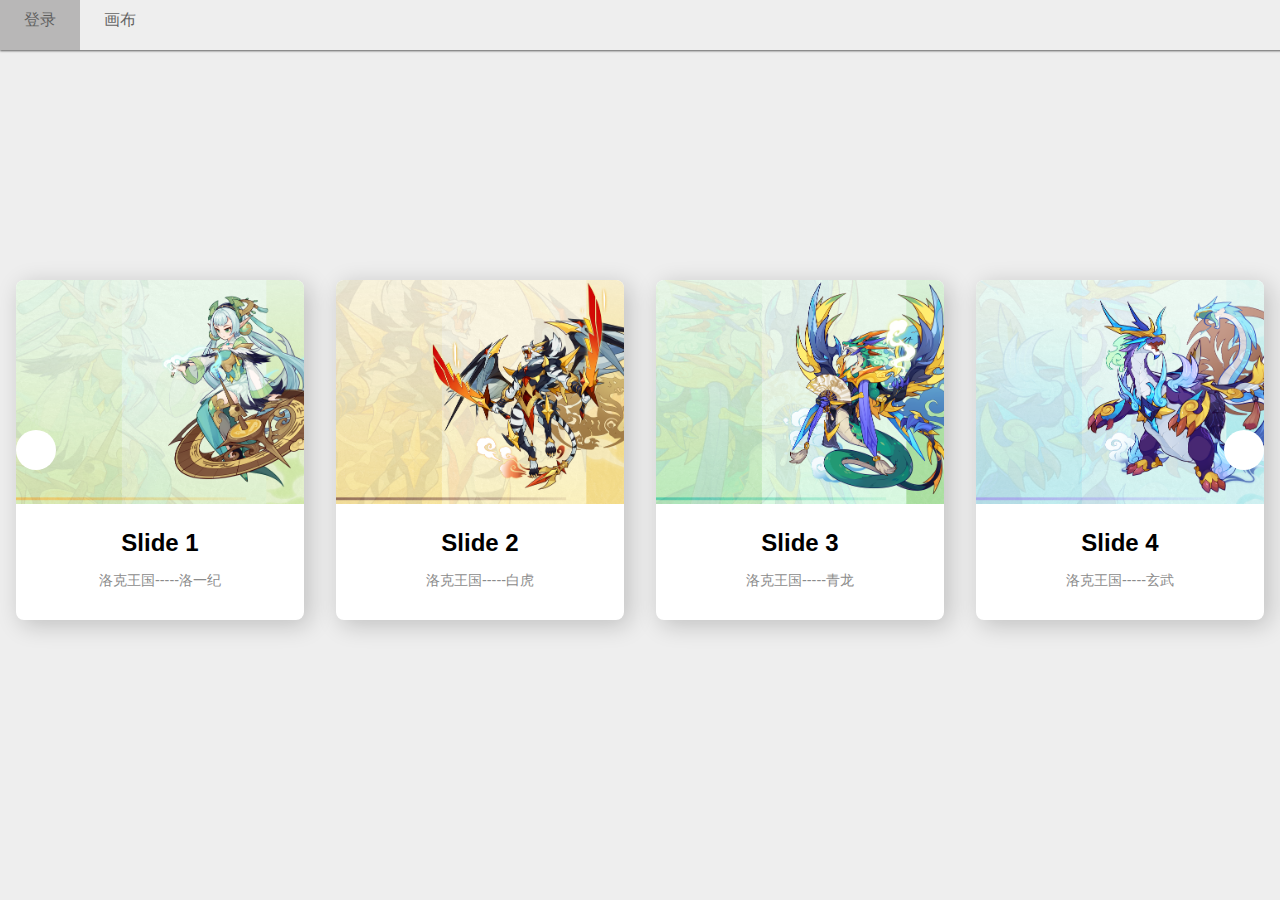
<file: index.html>
<!DOCTYPE html>
<html lang="en">
<head>
    <meta charset="UTF-8">
    <meta http-equiv="X-UA-Compatible" content="IE=edge">
    <meta name="viewport" content="width=device-width, initial-scale=1.0">
    <title>小组件</title>
    <link rel="stylesheet" href="https://cdn.staticfile.org/font-awesome/4.7.0/css/font-awesome.css">
    <link rel="stylesheet" href="css.css" type="text/css">
      <style>
        .top{
            width: 200%;
            height: 50px;
            background-color: #eee;
            box-shadow: 0 1px 2px;
            opacity: 0.6;
            position: absolute;
           
        }
        .drop{
            line-height: 40px;
            float: left;
            width: 80px;
            text-align: center;
            background-color: #eee;
            
        }
        a{
            display: block;
            width: 80px;
            height: 50px;
            color: rgb(0, 0, 0);
            text-decoration: none;
            text-align: center;
            
        }
        a:hover{
            background-color: #959494;
        }
        a:active{
            color: #ffffff;
        }
    </style>
</head>
<body>
    
    <div class="content-slider">
        <div class="slider-container">
            <div class="slide">
                 <div class="card">
                    <img src="洛一纪.png" alt="img">
                    <div>
                        <h2>Slide 1</h2>
                        <p>
                            洛克王国-----洛一纪
                        </p>
                    </div>
                </div>
            </div>
                <div class="slide">
                    <div class="card">
                    <img src="白虎.png" alt="img">
                    <div>
                        <h2>Slide 2</h2>
                        <p>
                            洛克王国-----白虎
                        </p>
                    </div>
                </div>
            </div>
            <div class="slide">
                        <div class="card">
                            <img src="青龙.png" alt="img">
                            <div>
                                <h2>Slide 3</h2>
                                <p>
                                    洛克王国-----青龙
                                </p>
                            </div>
                        </div>
                    </div>
            <div class="slide">
                <div class="card">
                   <img src="玄武.png" alt="img">
                   <div>
                       <h2>Slide 4</h2>
                       <p>
                           洛克王国-----玄武
                       </p>
                   </div>
               </div>
            </div>
            <div class="slide">
                <div class="card">
                    <img src="朱雀.png" alt="img">
                    <div>
                        <h2>Slide 5</h2>
                        <p>
                            洛克王国-----朱雀
                        </p>
                    </div>
                </div>
           </div>
       </div>
       <button class="arrow-left">
            <i class="fas fa-arrow-left"></i>
       </button>  
       <button class="arrow-right">
            <i class="fas fa-arrow-right"></i>
       </button>
        
        <div class="top">
        <div class="drop">
            <a href="登录/login.html">登录</a>       
        </div>
        <div class="drop">           
              <a href="帆布/canvas.html">画布</a>
        </div>
       </div>
        
    </div>
    <!--js中使用了html的标签元素，将js插入在标签元素之后 -->
    <script src="js.js" type="text/javascript"></script>
</body>
</html>
</file>
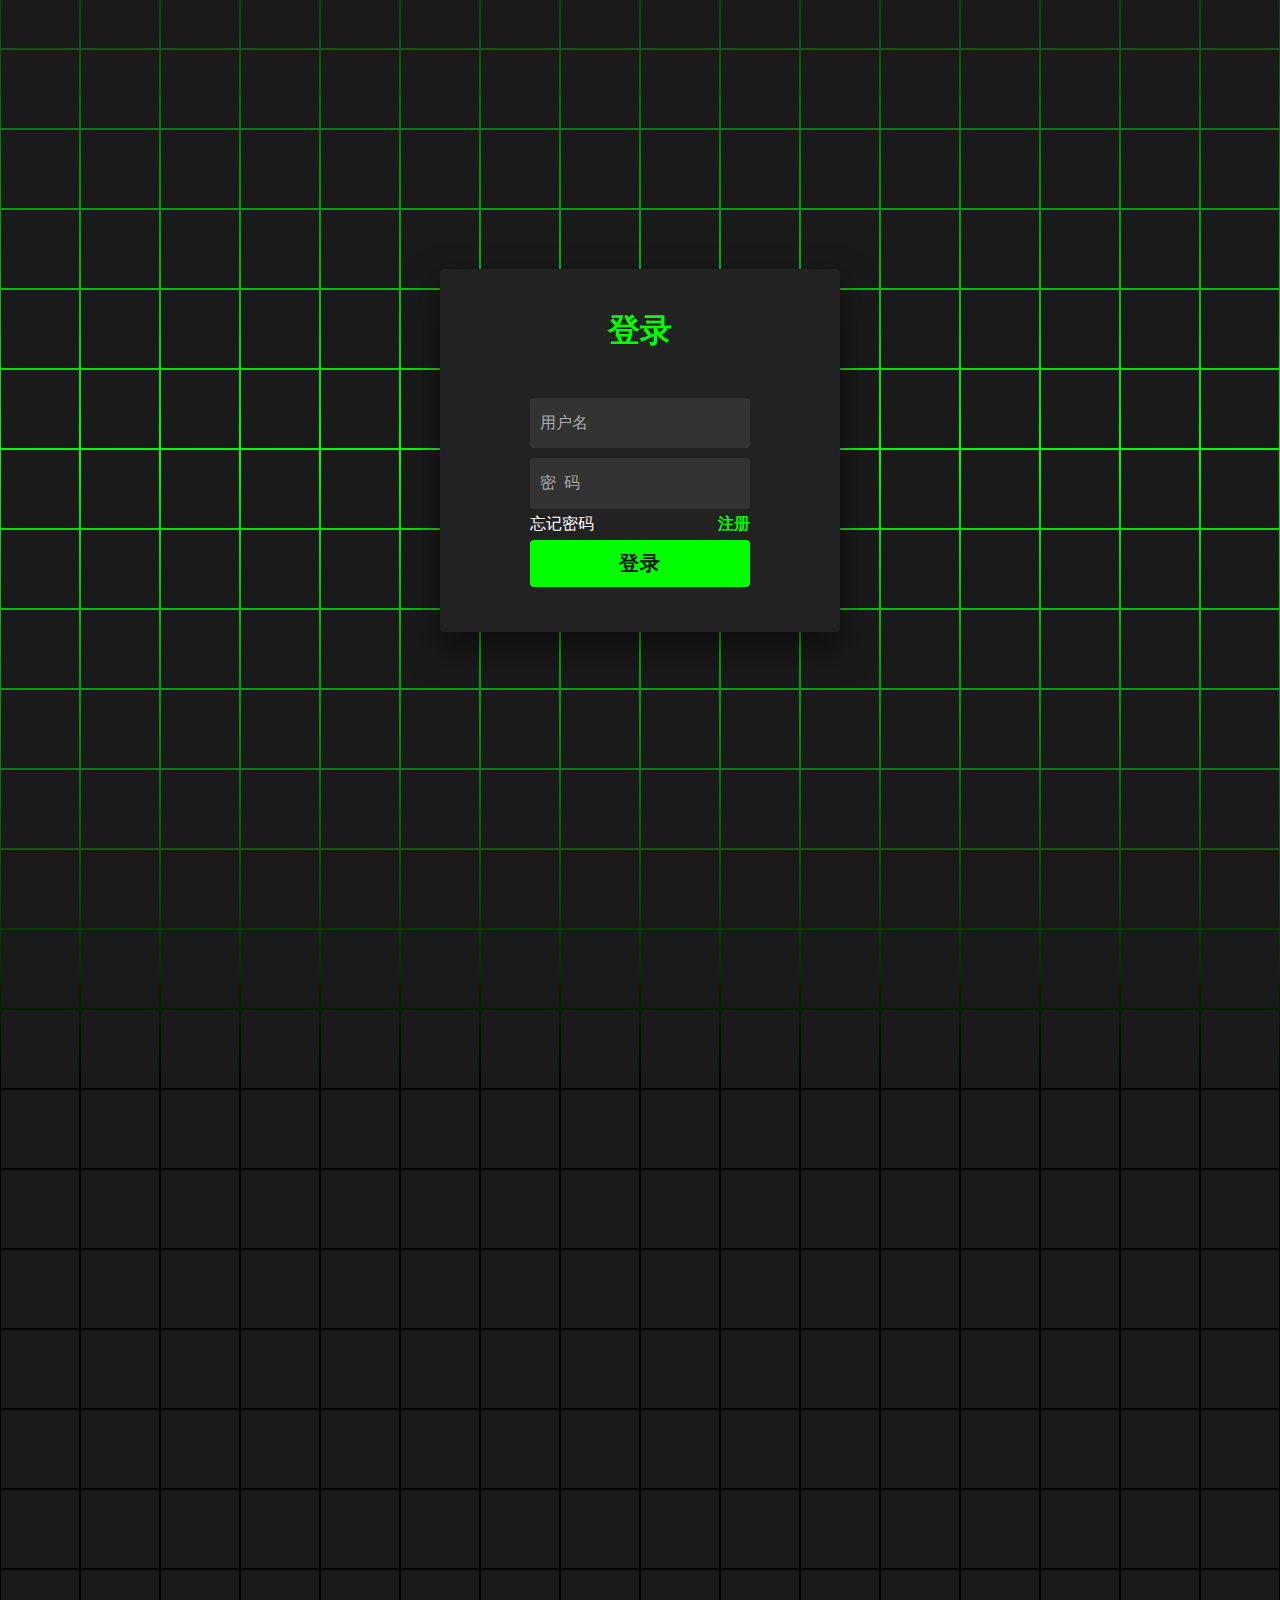
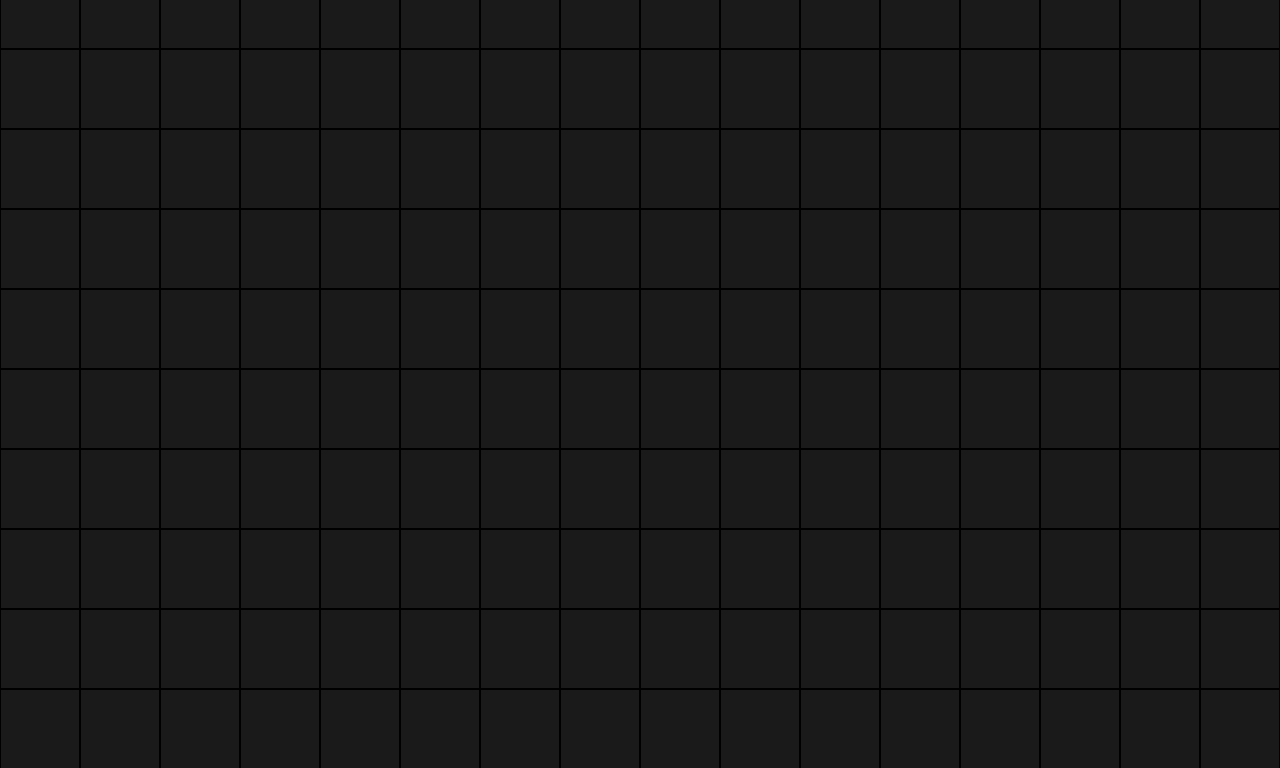
<file: 登录/index.html>
<!DOCTYPE html>
<html lang="en">
<head>
    <meta charset="UTF-8">
    <meta http-equiv="X-UA-Compatible" content="IE=edge">
    <meta name="viewport" content="width=device-width, initial-scale=1.0">
    <title>登录</title>
    <link rel="icon" href="icon.ico"><!--小图标-->
    <link rel="stylesheet" href="style.css" type="text/css">
</head>
<body>
     <section>
        <span></span>
        <span></span>
        <span></span>
        <span></span>
        <span></span>
        <span></span>
        <span></span>
        <span></span>
        <span></span>
        <span></span>
        <span></span>
        <span></span>
        <span></span>
        <span></span>
        <span></span>
        <span></span>
        <span></span>
        <span></span>
        <span></span>
        <span></span>
        <span></span>
        <span></span>
        <span></span>
        <span></span>
        <span></span>
        <span></span>
        <span></span>
        <span></span>
        <span></span>
        <span></span>
        <span></span>
        <span></span>
        <span></span>
        <span></span>
        <span></span>
        <span></span>
        <span></span>
        <span></span>
        <span></span>
        <span></span>
        <span></span>
        <span></span>
        <span></span>
        <span></span>
        <span></span>
        <span></span>
        <span></span>
        <span></span>
        <span></span>
        <span></span>
        <span></span>
        <span></span>
        <span></span>
        <span></span>
        <span></span>
        <span></span>
        <span></span>
        <span></span>
        <span></span>
        <span></span>
        <span></span>
        <span></span>
        <span></span>
        <span></span>
        <span></span>
        <span></span>
        <span></span>
        <span></span>
        <span></span>
        <span></span>
        <span></span>
        <span></span>
        <span></span>
        <span></span>
        <span></span>
        <span></span>
        <span></span>
        <span></span>
        <span></span>
        <span></span>
        <span></span>
        <span></span>
        <span></span>
        <span></span>
        <span></span>
        <span></span>
        <span></span>
        <span></span>
        <span></span>
        <span></span>
        <span></span>
        <span></span>
        <span></span>
        <span></span>
        <span></span>
        <span></span>
        <span></span>
        <span></span>
        <span></span>
        <span></span>
        <span></span>
        <span></span>
        <span></span>
        <span></span>
        <span></span>
        <span></span>
        <span></span>
        <span></span>
        <span></span>
        <span></span>
        <span></span>
        <span></span>
        <span></span>
        <span></span>
        <span></span>
        <span></span>
        <span></span>
        <span></span>
        <span></span>
        <span></span>
        <span></span>
        <span></span>
        <span></span>
        <span></span>
        <span></span>
        <span></span>
        <span></span>
        <span></span>
        <span></span>
        <span></span>
        <span></span>
        <span></span>
        <span></span>
        <span></span>
        <span></span>
        <span></span>
        <span></span>
        <span></span>
        <span></span>
        <span></span>
        <span></span>
        <span></span>
        <span></span>
        <span></span>
        <span></span>
        <span></span>
        <span></span>
        <span></span>
        <span></span>
        <span></span>
        <span></span>
        <span></span>
        <span></span>
        <span></span>
        <span></span>
        <span></span>
        <span></span>
        <span></span>
        <span></span>
        <span></span>
        <span></span>
        <span></span>
        <span></span>
        <span></span>
        <span></span>
        <span></span>
        <span></span>
        <span></span>
        <span></span>
        <span></span>
        <span></span>
        <span></span>
        <span></span>
        <span></span>
        <span></span>
        <span></span>
        <span></span>
        <span></span>
        <span></span>
        <span></span>
        <span></span>
        <span></span>
        <span></span>
        <span></span>
        <span></span>
        <span></span>
        <span></span>
        <span></span>
        <span></span>
        <span></span>
        <span></span>
        <span></span>
        <span></span>
        <span></span>
        <span></span>
        <span></span>
        <span></span>
        <span></span>
        <span></span>
        <span></span>
        <span></span>
        <span></span>
        <span></span>
        <span></span>
        <span></span>
        <span></span>
        <span></span>
        <span></span>
        <span></span>
        <span></span>
        <span></span>
        <span></span>
        <span></span>
        <span></span>
        <span></span>
        <span></span>
        <span></span>
        <span></span>
        <span></span>
        <span></span>
        <span></span>
        <span></span>
        <span></span>
        <span></span>
        <span></span>
        <span></span>
        <span></span>
        <span></span>
        <span></span>
        <span></span>
        <span></span>
        <span></span>
        <span></span>
        <span></span>
        <span></span>
        <span></span>
        <span></span>
        <span></span>
        <span></span>
        <span></span>
        <span></span>
        <span></span>
        <span></span>
        <span></span>
        <span></span>
        <span></span>
        <span></span>
        <span></span>
        <span></span>
        <span></span>
        <span></span>
        <span></span>
        <span></span>
        <span></span>
        <span></span>
        <span></span>
        <span></span>
        <span></span>
        <span></span>
        <span></span>
        <span></span>
        <span></span>
        <span></span>
        <span></span>
        <span></span>
        <span></span>
        <span></span>
        <span></span>
        <span></span>
        <span></span>
        <span></span>
        <span></span>
        <span></span>
        <span></span>
        <span></span>
        <span></span>
        <span></span>
        <span></span>
        <span></span>
        <span></span>
        <span></span>
        <span></span>
        <span></span>
        <span></span>
        <span></span>
        <span></span>
        <span></span>
        <span></span>
        <span></span>
        <span></span>
        <span></span>
        <span></span>
        <span></span>
        <span></span>
        <span></span>
        <span></span>
        <span></span>
        <span></span>
        <span></span>
        <span></span>
        <span></span>
        <span></span>
        <span></span>
        <span></span>
        <span></span>
        <span></span>
        <span></span>
        <span></span>
        <span></span>
        <span></span>
        <span></span>
        <span></span>
        <span></span>
        <span></span>
        <span></span>
        <span></span>
        <span></span>
        <span></span>
        <span></span>
        <span></span>
        <span></span>
        <span></span>
        <span></span>
        <span></span>
        <span></span>
        <span></span>
        <span></span>
        <span></span>
        <span></span>
        <span></span>
        <span></span>
        <span></span>
        <span></span>
        <span></span>
        <span></span>
        <span></span>
        <span></span>
        <span></span>
        <span></span>
        <span></span>
        <span></span>
        <span></span>
        <span></span>
        <span></span>
        <span></span>
        <span></span>
        <span></span>
        <span></span>
        <span></span>
        <span></span>
        <span></span>
        <span></span>
        <span></span>
        <span></span>
        <span></span>
        <span></span>
        <span></span>
        <span></span>
        <span></span>
        <span></span>
        <span></span>
        <span></span>
        <span></span>
        <span></span>
        <span></span>
        <span></span>
        <span></span>
        <span></span>
        <span></span>
        <span></span>
        <span></span>
        <span></span>
        <span></span>
        <span></span>
        <span></span>
        <span></span>
        <span></span>
        <span></span>
        <span></span>
        <span></span>
        <span></span>
        <span></span>
        <span></span>
        <span></span>
        <span></span>
        <span></span>
        <span></span>
        <span></span>
        <span></span>
        <span></span>
        <span></span>
        <span></span>
        <span></span>
        <span></span>
        <span></span>
        <span></span>
        <span></span>
        <span></span>
        <span></span>
        <span></span>
        <span></span>
        <span></span>
        <span></span>
        <span></span>
        <span></span>
        <span></span>
        <span></span>
        <span></span>
        <span></span>
        <span></span>
        <span></span>
        <span></span>
        <span></span>
        <span></span>
        <span></span>
        <span></span>
        <span></span>
        <span></span>
        <span></span>
        <span></span>
        <span></span>
        <span></span>
        <span></span>
        <span></span>
        <span></span>
        <span></span>
        <span></span>
        <span></span>
        <span></span>
        <span></span>
        <span></span>
        <span></span>
        <span></span>
        <span></span>
        <span></span>
        <span></span>
        <span></span>
        <span></span>
        <span></span>
        <span></span>
        <span></span>
        <span></span>
        <span></span>
        <span></span>
        <span></span>
        <span></span>
        <span></span>
        <span></span>
        <span></span>
        <span></span>
        <span></span>
        <span></span>
        <span></span>
        <span></span>
        <span></span>
        <span></span>
        <span></span>
        <span></span>
        <span></span>
        <span></span>
        <span></span>
        <span></span>
        <span></span>
        <span></span>
        <span></span>
        <span></span>
        <span></span>
        <span></span>
        <span></span>
        <span></span>
        <span></span>
        <span></span>
        <span></span>
        <span></span>
        <span></span>
        <span></span>
        <span></span>
        <span></span>
        <span></span>
        <span></span>
        <span></span>
        <span></span>
        <span></span>
        <span></span>
        <span></span>
        <span></span>
        <span></span>
        <span></span>
        <span></span>
        <span></span>
        <span></span>
        <span></span>
        <span></span>
        <span></span>
        <span></span>
        <span></span>
        <span></span>
        <span></span>
        <span></span>
        <span></span>
        <span></span>
        <span></span>
        <span></span>
        <span></span>
        <span></span>
        <span></span>
        <span></span>
        <span></span>
        <span></span>
        <span></span>
        <span></span>
        <span></span>

        <div class="signin">
            <div class="content">
                <h2>登录</h2>
                <div class="form">
                    <div class="inputBx">
                        <input type="text" required>
                        <i>用户名</i>
                    </div>
                    <div class="inputBx">
                        <input type="text" required>
                        <i>密&nbsp;&nbsp;码</i>
                    </div>
                    <div class="links">
                        <a href="">忘记密码</a>
                        <a href="">注册</a>
                    </div>
                    <div class="inputBx">
                        <input type="submit" value="登录">
                    </div>
                </div>
            </div>
        </div>
     </section>
</body>
</html>
</file>
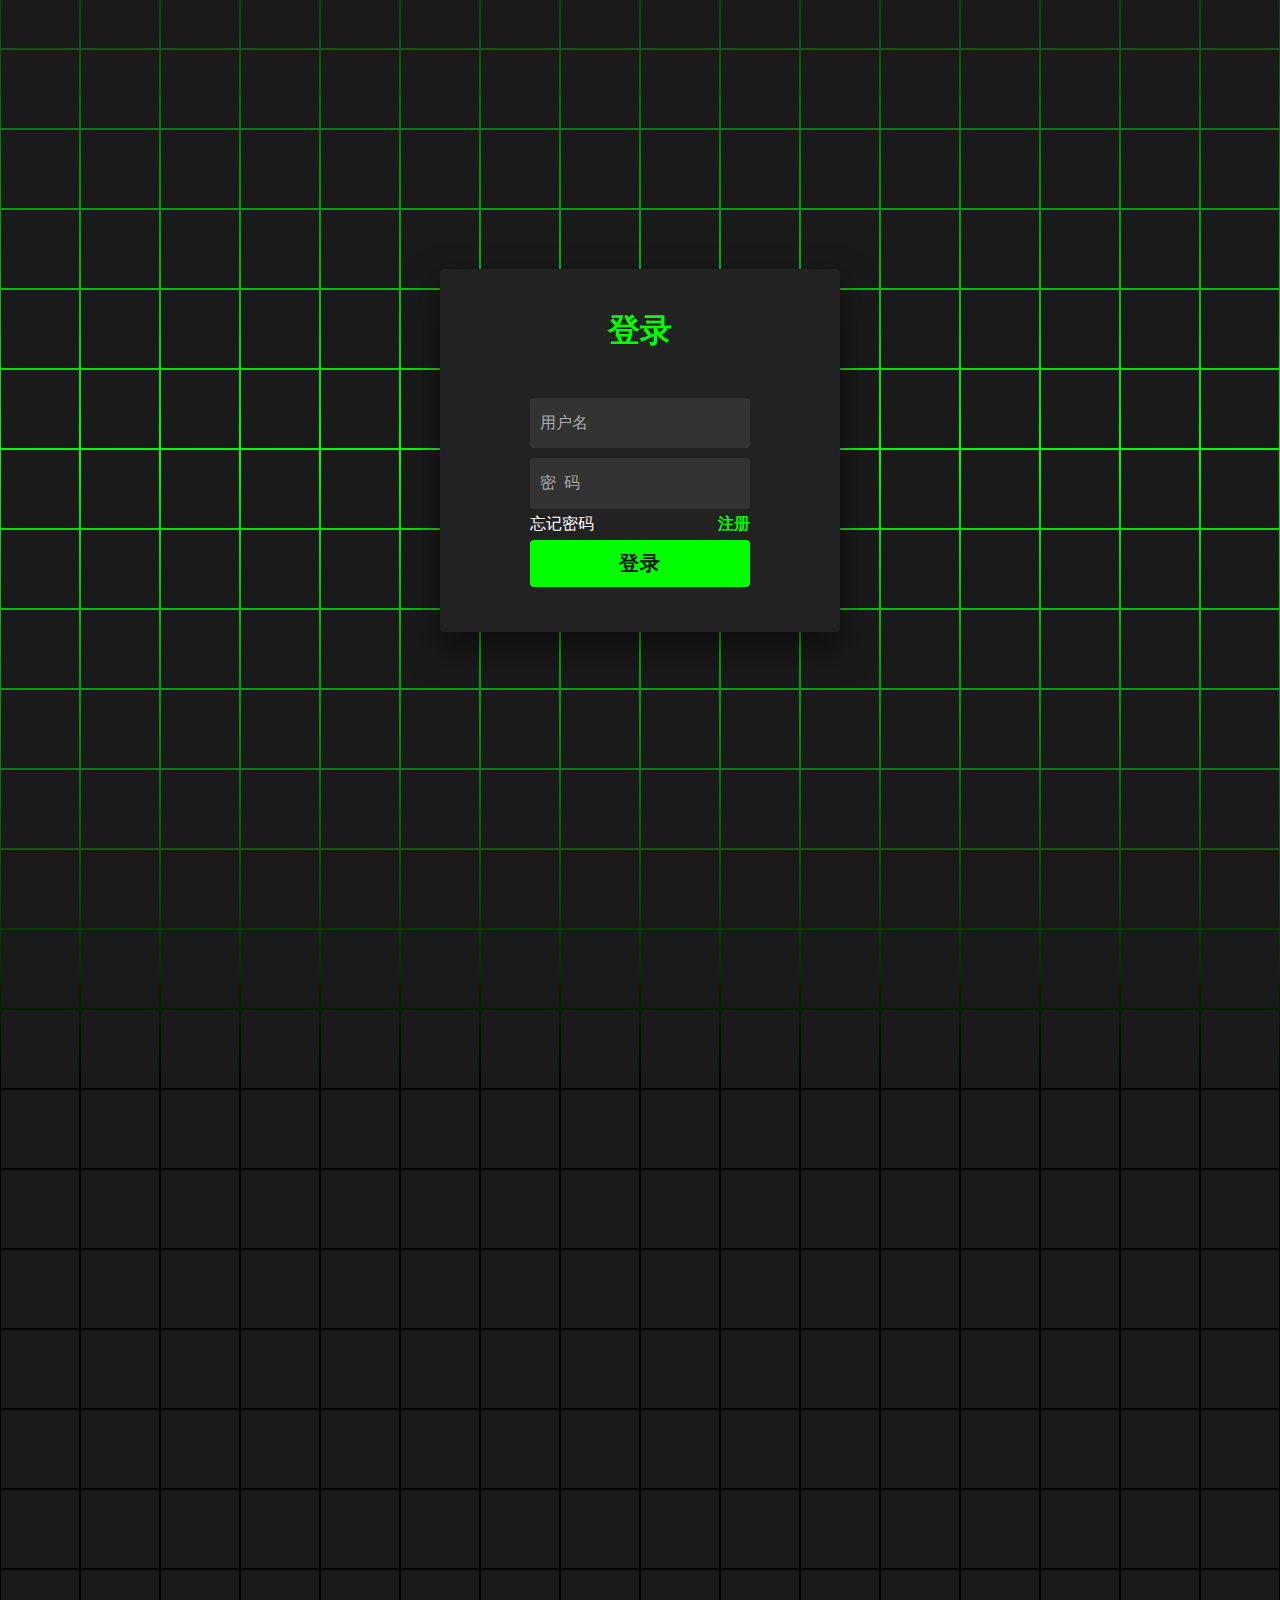
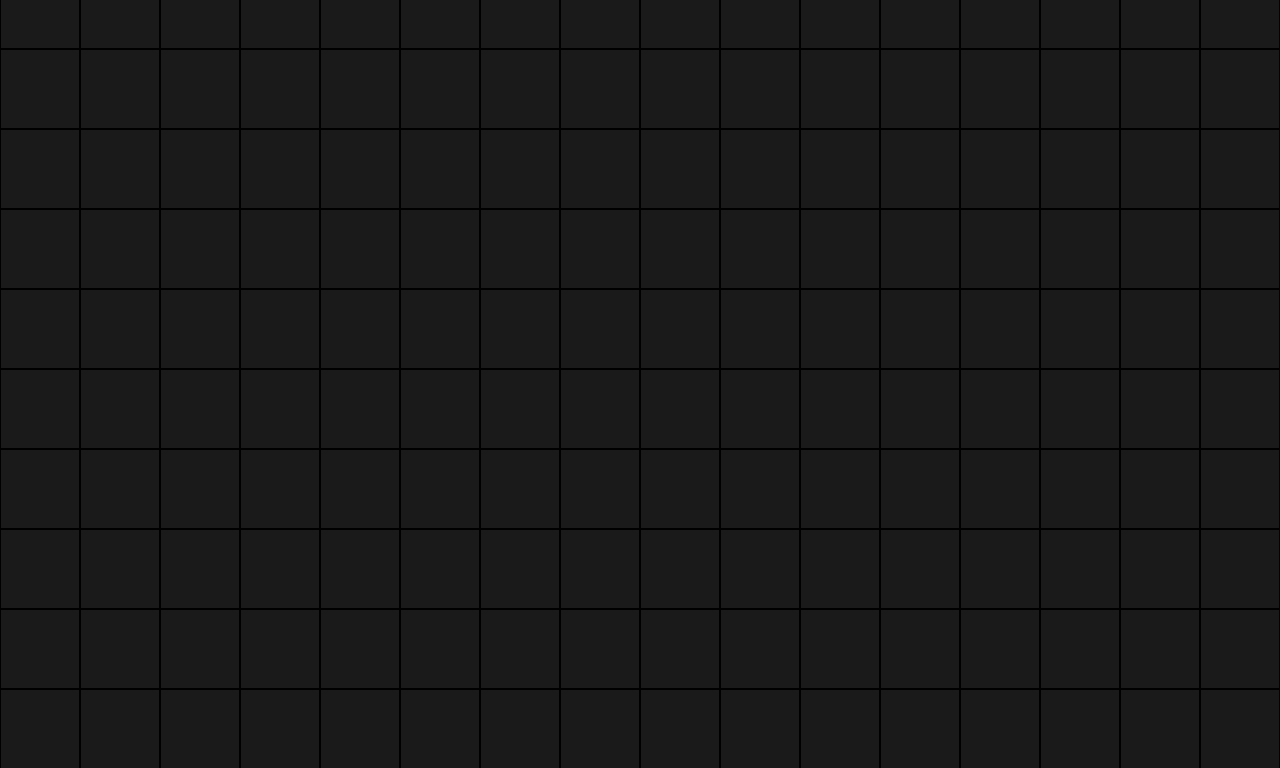
<file: 登录/login.html>
<!DOCTYPE html>
<html lang="en">
<head>
    <meta charset="UTF-8">
    <meta http-equiv="X-UA-Compatible" content="IE=edge">
    <meta name="viewport" content="width=device-width, initial-scale=1.0">
    <title>登录</title>
    <link rel="icon" href="icon.ico"><!--小图标-->
    <link rel="stylesheet" href="style.css" type="text/css">
</head>
<body>
     <section>
        <span></span>
        <span></span>
        <span></span>
        <span></span>
        <span></span>
        <span></span>
        <span></span>
        <span></span>
        <span></span>
        <span></span>
        <span></span>
        <span></span>
        <span></span>
        <span></span>
        <span></span>
        <span></span>
        <span></span>
        <span></span>
        <span></span>
        <span></span>
        <span></span>
        <span></span>
        <span></span>
        <span></span>
        <span></span>
        <span></span>
        <span></span>
        <span></span>
        <span></span>
        <span></span>
        <span></span>
        <span></span>
        <span></span>
        <span></span>
        <span></span>
        <span></span>
        <span></span>
        <span></span>
        <span></span>
        <span></span>
        <span></span>
        <span></span>
        <span></span>
        <span></span>
        <span></span>
        <span></span>
        <span></span>
        <span></span>
        <span></span>
        <span></span>
        <span></span>
        <span></span>
        <span></span>
        <span></span>
        <span></span>
        <span></span>
        <span></span>
        <span></span>
        <span></span>
        <span></span>
        <span></span>
        <span></span>
        <span></span>
        <span></span>
        <span></span>
        <span></span>
        <span></span>
        <span></span>
        <span></span>
        <span></span>
        <span></span>
        <span></span>
        <span></span>
        <span></span>
        <span></span>
        <span></span>
        <span></span>
        <span></span>
        <span></span>
        <span></span>
        <span></span>
        <span></span>
        <span></span>
        <span></span>
        <span></span>
        <span></span>
        <span></span>
        <span></span>
        <span></span>
        <span></span>
        <span></span>
        <span></span>
        <span></span>
        <span></span>
        <span></span>
        <span></span>
        <span></span>
        <span></span>
        <span></span>
        <span></span>
        <span></span>
        <span></span>
        <span></span>
        <span></span>
        <span></span>
        <span></span>
        <span></span>
        <span></span>
        <span></span>
        <span></span>
        <span></span>
        <span></span>
        <span></span>
        <span></span>
        <span></span>
        <span></span>
        <span></span>
        <span></span>
        <span></span>
        <span></span>
        <span></span>
        <span></span>
        <span></span>
        <span></span>
        <span></span>
        <span></span>
        <span></span>
        <span></span>
        <span></span>
        <span></span>
        <span></span>
        <span></span>
        <span></span>
        <span></span>
        <span></span>
        <span></span>
        <span></span>
        <span></span>
        <span></span>
        <span></span>
        <span></span>
        <span></span>
        <span></span>
        <span></span>
        <span></span>
        <span></span>
        <span></span>
        <span></span>
        <span></span>
        <span></span>
        <span></span>
        <span></span>
        <span></span>
        <span></span>
        <span></span>
        <span></span>
        <span></span>
        <span></span>
        <span></span>
        <span></span>
        <span></span>
        <span></span>
        <span></span>
        <span></span>
        <span></span>
        <span></span>
        <span></span>
        <span></span>
        <span></span>
        <span></span>
        <span></span>
        <span></span>
        <span></span>
        <span></span>
        <span></span>
        <span></span>
        <span></span>
        <span></span>
        <span></span>
        <span></span>
        <span></span>
        <span></span>
        <span></span>
        <span></span>
        <span></span>
        <span></span>
        <span></span>
        <span></span>
        <span></span>
        <span></span>
        <span></span>
        <span></span>
        <span></span>
        <span></span>
        <span></span>
        <span></span>
        <span></span>
        <span></span>
        <span></span>
        <span></span>
        <span></span>
        <span></span>
        <span></span>
        <span></span>
        <span></span>
        <span></span>
        <span></span>
        <span></span>
        <span></span>
        <span></span>
        <span></span>
        <span></span>
        <span></span>
        <span></span>
        <span></span>
        <span></span>
        <span></span>
        <span></span>
        <span></span>
        <span></span>
        <span></span>
        <span></span>
        <span></span>
        <span></span>
        <span></span>
        <span></span>
        <span></span>
        <span></span>
        <span></span>
        <span></span>
        <span></span>
        <span></span>
        <span></span>
        <span></span>
        <span></span>
        <span></span>
        <span></span>
        <span></span>
        <span></span>
        <span></span>
        <span></span>
        <span></span>
        <span></span>
        <span></span>
        <span></span>
        <span></span>
        <span></span>
        <span></span>
        <span></span>
        <span></span>
        <span></span>
        <span></span>
        <span></span>
        <span></span>
        <span></span>
        <span></span>
        <span></span>
        <span></span>
        <span></span>
        <span></span>
        <span></span>
        <span></span>
        <span></span>
        <span></span>
        <span></span>
        <span></span>
        <span></span>
        <span></span>
        <span></span>
        <span></span>
        <span></span>
        <span></span>
        <span></span>
        <span></span>
        <span></span>
        <span></span>
        <span></span>
        <span></span>
        <span></span>
        <span></span>
        <span></span>
        <span></span>
        <span></span>
        <span></span>
        <span></span>
        <span></span>
        <span></span>
        <span></span>
        <span></span>
        <span></span>
        <span></span>
        <span></span>
        <span></span>
        <span></span>
        <span></span>
        <span></span>
        <span></span>
        <span></span>
        <span></span>
        <span></span>
        <span></span>
        <span></span>
        <span></span>
        <span></span>
        <span></span>
        <span></span>
        <span></span>
        <span></span>
        <span></span>
        <span></span>
        <span></span>
        <span></span>
        <span></span>
        <span></span>
        <span></span>
        <span></span>
        <span></span>
        <span></span>
        <span></span>
        <span></span>
        <span></span>
        <span></span>
        <span></span>
        <span></span>
        <span></span>
        <span></span>
        <span></span>
        <span></span>
        <span></span>
        <span></span>
        <span></span>
        <span></span>
        <span></span>
        <span></span>
        <span></span>
        <span></span>
        <span></span>
        <span></span>
        <span></span>
        <span></span>
        <span></span>
        <span></span>
        <span></span>
        <span></span>
        <span></span>
        <span></span>
        <span></span>
        <span></span>
        <span></span>
        <span></span>
        <span></span>
        <span></span>
        <span></span>
        <span></span>
        <span></span>
        <span></span>
        <span></span>
        <span></span>
        <span></span>
        <span></span>
        <span></span>
        <span></span>
        <span></span>
        <span></span>
        <span></span>
        <span></span>
        <span></span>
        <span></span>
        <span></span>
        <span></span>
        <span></span>
        <span></span>
        <span></span>
        <span></span>
        <span></span>
        <span></span>
        <span></span>
        <span></span>
        <span></span>
        <span></span>
        <span></span>
        <span></span>
        <span></span>
        <span></span>
        <span></span>
        <span></span>
        <span></span>
        <span></span>
        <span></span>
        <span></span>
        <span></span>
        <span></span>
        <span></span>
        <span></span>
        <span></span>
        <span></span>
        <span></span>
        <span></span>
        <span></span>
        <span></span>
        <span></span>
        <span></span>
        <span></span>
        <span></span>
        <span></span>
        <span></span>
        <span></span>
        <span></span>
        <span></span>
        <span></span>
        <span></span>
        <span></span>
        <span></span>
        <span></span>
        <span></span>
        <span></span>
        <span></span>
        <span></span>
        <span></span>
        <span></span>
        <span></span>
        <span></span>
        <span></span>
        <span></span>
        <span></span>
        <span></span>
        <span></span>
        <span></span>
        <span></span>
        <span></span>
        <span></span>
        <span></span>
        <span></span>
        <span></span>
        <span></span>
        <span></span>
        <span></span>
        <span></span>
        <span></span>
        <span></span>
        <span></span>
        <span></span>
        <span></span>
        <span></span>
        <span></span>
        <span></span>
        <span></span>
        <span></span>
        <span></span>
        <span></span>
        <span></span>
        <span></span>
        <span></span>
        <span></span>
        <span></span>
        <span></span>
        <span></span>
        <span></span>
        <span></span>
        <span></span>
        <span></span>
        <span></span>
        <span></span>
        <span></span>
        <span></span>
        <span></span>
        <span></span>
        <span></span>
        <span></span>
        <span></span>
        <span></span>
        <span></span>
        <span></span>
        <span></span>
        <span></span>
        <span></span>
        <span></span>
        <span></span>
        <span></span>
        <span></span>
        <span></span>
        <span></span>
        <span></span>
        <span></span>
        <span></span>
        <span></span>
        <span></span>
        <span></span>
        <span></span>
        <span></span>
        <span></span>
        <span></span>
        <span></span>
        <span></span>
        <span></span>
        <span></span>
        <span></span>
        <span></span>
        <span></span>
        <span></span>
        <span></span>
        <span></span>
        <span></span>
        <span></span>
        <span></span>
        <span></span>
        <span></span>
        <span></span>
        <span></span>
        <span></span>
        <span></span>
        <span></span>

        <div class="signin">
            <div class="content">
                <h2>登录</h2>
                <div class="form">
                    <div class="inputBx">
                        <input type="text" required>
                        <i>用户名</i>
                    </div>
                    <div class="inputBx">
                        <input type="text" required>
                        <i>密&nbsp;&nbsp;码</i>
                    </div>
                    <div class="links">
                        <a href="">忘记密码</a>
                        <a href="">注册</a>
                    </div>
                    <div class="inputBx">
                        <input type="submit" id="login" value="登录">
                    </div>
                </div>
            </div>
        </div>
     </section>
</body>
</html>
</file>
<file: css.css>
body {
    font-family: sans-serif;
    margin: 0;
    overflow-x: hidden;
}
.content-sllider {
    width: 100vw;
    position: relative;
    height: 25em;
    margin: 2em 0;
}
.slider-container {
    background: #eee;
    position: absolute;
    top: 0;
    left: 0;
    display: grid;
    grid-template-columns: repeat(8,1fr);
    align-items: center;
    width: 200%;
    height: 100%;
}
.slide {
    height: 100%;
    display: flex;
    justify-content: center;
    align-items: center;
    text-align: center;
    padding: 1em;
}
.slide .card {
    background: #fff;
    border-radius: 8px;
    overflow: hidden;
    box-shadow: 5px 5px 25px rgba(0, 0, 0, 0.2);
}
.card div {
    padding: 1em 1.5em;
}
.slide img {
    height: 14em;
    width: 100%;
    object-fit: cover;
}
.slide h2 {
    margin: 0.2em 0;
}
.slide p {
    font-size: 0.9em;
    color: #8b8b8b;
}
.arrow-left, .arrow-right {
    background: rgb(255, 255, 255);
    color: rgb(251, 127, 191);
    border: none;
    border-radius: 50%;
    width: 2.5em;
    height: 2.5em;
    position: absolute;
    top: 50%;
    transform: translateY(-50%);
    font-size: 1em;
    cursor: pointer;
    transition: 0.3s;
}
.arrow-left:hover , .arrow-right:hover {
    background: rgb(251, 127, 191);
    color: rgb(255, 255, 255);
}
.arrow-left {
    left: 1em;
}
.arrow-right {
    right: 1em;
}

@media screen and (max-width: 1100px) {
    .slider-container {
        width: 266.5%;
    }
}
@media screen and (max-width: 900px) {
    .slider-container {
        width: 400%;
    }
}
@media screen and (max-width: 600px) {
    .slider-container {
        width: 800%;
    }
}
</file>
<file: 登录/style.css>
*{
    margin: 0;
    padding: 0;
    box-sizing: border-box;
    font-family: "仿宋";
}
body{
    display: flex;
    justify-content: center;
    align-items: center;
    min-height: 100vh;
    background: rgb(0, 0, 0);
}
section{
    position: absolute;
    width: 100vw;
    height: 100vw;
    display: flex;
    justify-content: center;
    align-items: center;
    gap: 2px;
    flex-wrap: wrap;
}
section::before{
    content: "";
    position: absolute;
    width: 100%;
    height: 100%;
    background: linear-gradient(#000,#0f0,#000);
    animation: animate 5s linear infinite;
}

section span{
    position: relative;
    display: block;
    width: calc(6.25vw - 2px);
    height: calc(6.25vw - 2px);
    background: #1a1a1a;
    z-index: 2;
    transition: 0.7s;
}
section span:hover{
    background: #0f0;
    transition: 0s;
}
section .signin{
    position: absolute;
    width: 400px;
    background: #222;
    z-index: 1000;
    display: flex;
    justify-content: center;
    align-items: center;
    padding: 40px;
    border-radius: 4px;
    box-shadow: 0 15px 35px rgba(0,0,0,0.5);
}
section .signin .content{
    position: relative;
    width: 100%;
    display: flex;
    justify-content: center;
    align-items: center;
    flex-direction: column;
    gap: 40px;
}
section .signin .content h2{
    font-size: 2em;
    color: rgb(0, 255, 0);
    text-transform: uppercase;
}
section .signin .content h2:hover{
    color: aqua;
}
section .signin .content .form .inputBx{
    position: relative;
    padding-bottom: 5px;
    padding-top: 5px;
    width: 100%;
}
section .signin .content .form .inputBx input{
    position: relative;
    width: 100%;
    background: #333;
    border: none;
    outline: none;
    padding: 25px 10px 7.5px;
    border-radius: 4px;
    color: #fff;
    font-weight: 500;
    font-size: 1em;
}
section .signin .content .form .inputBx i{
    position: absolute;
    left: 0;
    padding: 15px 10px;
    font-style: normal;
    color: #aaa;
    transition: 0.5s;
    pointer-events: none;
}
.signin .content .form .inputBx input:focus~i,
.signin .content .form .inputBx input:valid~i {
    transform: translateY(-7.5px);
    font-size: 0.8em;
    color: #fff;
}
.signin .content .form .links{
    position: relative;
    width: 100%;
    display: flex;
    justify-content: space-between;
}
.signin .content .form .links a{
    color: #fff;
    text-decoration: none;
}
.signin .content .form .links a:nth-child(2){
    color: #0f0;
    font-weight: 600;
}
.signin .content .form .inputBx input[type="submit"]{
    padding: 10px;
    background: #0f0;
    color: #111;
    font-weight: 600;
    font-size: 1.25em;
    letter-spacing: 0.05em;
    cursor: pointer;
}
@media(max-width: 900px){
    section span{ 
        width: calc(10vw - 2px);
        height: calc(10vw - 2px);
        background: #1a1a1a;
    }
}
@media(max-width: 600px){
    section span{ 
        width: calc(20vw - 2px);
        height: calc(20vw - 2px);
        background: #1a1a1a;
    }
}
@keyframes animate{
    0%{
        transform: translateY(-100%);
    }100%{
        transform: translateY(100%);
    }
}
</file>
